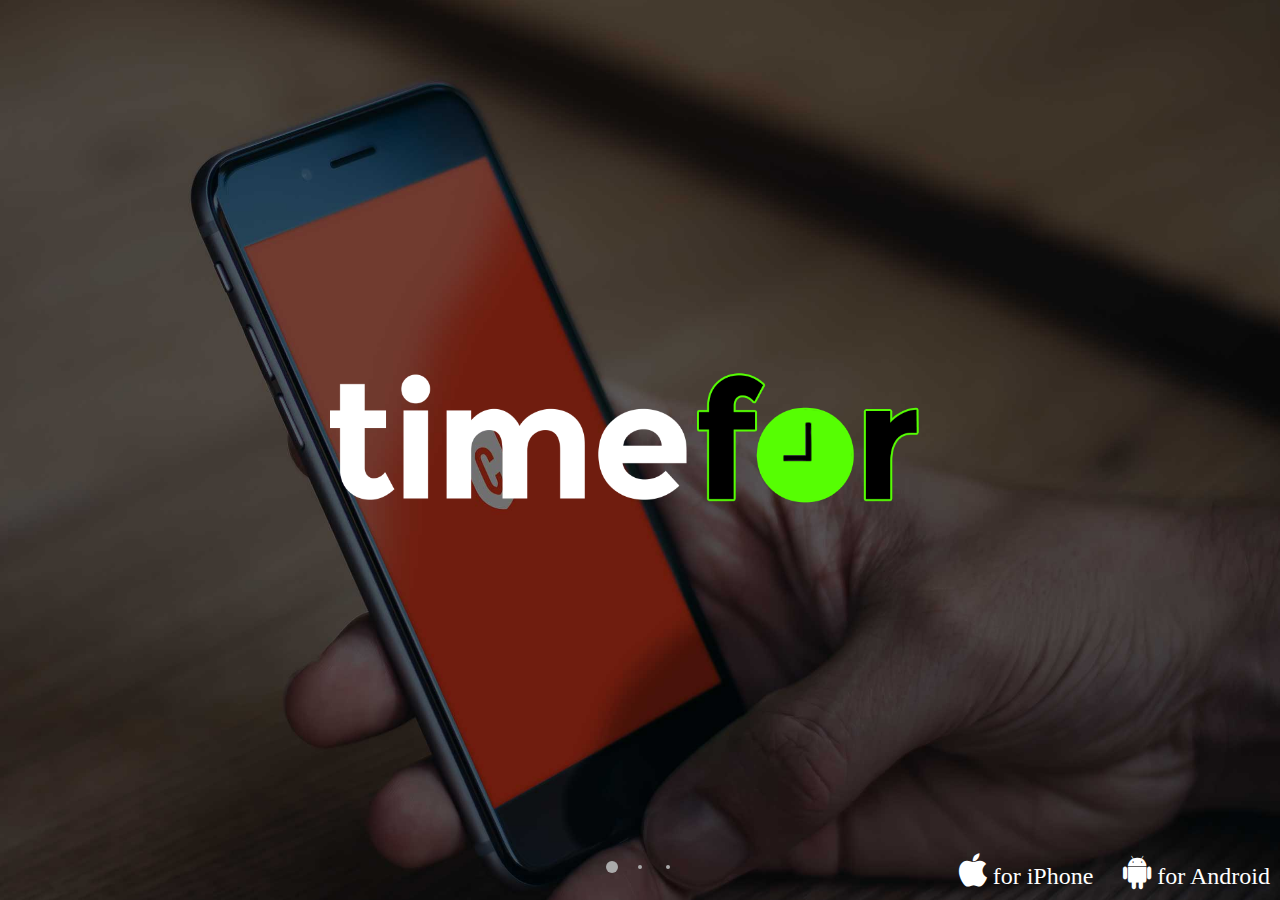
<file: index.html>
<!DOCTYPE html>
<html lang="en">
<head>
	<meta charset="UTF-8"/>
	<meta name="viewport" content="width=device-width, initial-scale=1">
	<title>TimeFor</title>
	<link rel="stylesheet" href="css/application.css" type="text/css">
	<!-- fullpage plugin -->
	<link rel="stylesheet" href="css/jquery.fullPage.css" type="text/css">
	<!-- font awesome -->
	<link rel="stylesheet" href="https://maxcdn.bootstrapcdn.com/font-awesome/4.4.0/css/font-awesome.min.css">
	<!-- google fonts -->
	<link href='http://fonts.googleapis.com/css?family=Montserrat:400,700' rel='stylesheet' type='text/css'>
	<!-- sidr fonts -->
	<link rel="stylesheet" href="css/jquery.sidr.dark.css" type="text/css">

</head>
<body>


	<div id="fullpage">
	    <div class="section">

	    	<!-- begin home page-->
	    	<div class="slide home"> 
	    		<!-- cover for background image -->
				<!-- <div class="home-cover"></div> -->
				<!-- cover for background image -->

				<div class="content">
					<img class="index-logo" src="images/timefor-logo.png" alt="TimeFor Logo">
				</div>


				<div class="compatability">
					<div>
						<span class="compatability-icon"><i class="fa fa-apple"></i></span> for iPhone &nbsp; &nbsp; <span class="compatability-icon"><i class="fa fa-android"></i></span> for Android
					</div>
				</div>
	    	</div>
	    	<!-- end home page-->



			<!-- instructor client page -->
		    <div class="slide instructor-client-page">
				<!-- animated slider -->
			    <div class="animated-slider">
			    	<!-- instructor background page -->
					<div class="instructor-page">

						<div class="centered-horizontal-caption">

			    		</div>
						<!-- begin table -->
						<div class="tabletest-instructor">
							<table style = "width:100%" bottom = "0px">
								<tr>
									<th colspan="4">TimeFor eliminates ‘busy work’ saving you time &amp; money</th>
								</tr>
								<tr>
									<td> <i class="fa fa-street-view fa-2x"></i></td>
									<td> <i class="fa fa-check-circle-o fa-2x"></i> </td>
									<td>  <i class="fa fa-list-ol fa-2x"></i> </td>
									<td> <i class="fa fa-credit-card fa-2x"></i> </td>
								</tr>
								<tr>
									<td> Instant Client Scheduling </td>
									<td> Immediate Payments </td>
									<td> Client Management </td>
									<td> Share Media with Clients </td>
								</tr>
								<tr>
									<td> <i class="fa fa-calendar-check-o fa-2x"></i> </td>
									<td> <i class="fa fa-newspaper-o fa-2x"></i></td>
									<td> <i class="fa fa-star fa-2x"></i> </td>
									<td> <i class="fa fa-heart fa-2x"></i> </td>
								</tr>
								<tr>
									<td> Generate New Business </td>
									<td> Record Keeping / Client Invoices </td>
									<td> Custom Policy Implementation </td>
									<td> Wait Listing </td>
								</tr>
							</table>
						</div>
						<!-- end table -->
						<!-- begin bullet points -->
						<!--
						<div class="bullet-points-container">
			    			<div class="bullet-points-left">
			    				<ul>
			    					<li>Instant Client Scheduling</li>
			    					<li>Immediate Payments</li>
			    					<li>Client Management</li>
			    					<li>Share Media with Clients</li>
			    				</ul>
			    			</div>
			    			
			    			<div class="bullet-points-right">
			    				<ul>
			    					<li>Generate New Business</li>
			    					<li>Record Keeping / Client Invoices</li>
			    					<li>Custom Policy Implementation</li>
			    					<li>Wait Listing</li>
			    				</ul>
			    			</div>
			    			
			    		</div>
			    		-->
			    		<!-- end bullet points section -->

			    		<!-- begin compatability -->
			    		<div class="compatability sm-hide">
							<div>
								<span class="compatability-icon"><i class="fa fa-apple"></i></span> for iPhone &nbsp; &nbsp; <span class="compatability-icon"><i class="fa fa-android"></i></span> for Android
							</div>
						</div>
						<!-- End compatability -->
						
						<!-- logo small -->
						<div class="logo-small sm-hide">
				    		<a href = "index.html"> <img src="images/timefor-logo-small.png" alt="TimeFor Logo"> </a>
				    	</div>
				    	<!-- logo small -->



					</div>
					<!-- instructor background page -->


			    	<!-- client background page -->
			    	<div class="client-page">
			    		
			    		<div class="centered-horizontal-caption">
			    			
			    		</div>

						<!-- begin table -->
							<table class ="tabletest" style = "width:100%" bottom = "0px">
								<tr>
									<th colspan="4"> The most enjoyable lesson experience you'll ever have </th>
								</tr>
								<tr>
									<td> <i class="fa fa-street-view fa-2x"></i></td>
									<td> <i class="fa fa-check-circle-o fa-2x"></i> </td>
									<td>  <i class="fa fa-list-ol fa-2x"></i> </td>
									<td> <i class="fa fa-credit-card fa-2x"></i> </td>
								</tr>
								<tr>
									<td> Discover Local Instructors </td>
									<td> Book Lessons Instantly </td>
									<td> Easily Manage your Daily Schedule </td>
									<td> Convenient Payment </td>
								</tr>
								<tr>
									<td> <i class="fa fa-calendar-check-o fa-2x"></i> </td>
									<td> <i class="fa fa-newspaper-o fa-2x"></i></td>
									<td> <i class="fa fa-star fa-2x"></i> </td>
									<td> <i class="fa fa-heart fa-2x"></i> </td>
								</tr>
								<tr>
									<td> View Instructor's Availability </td>
									<td> Receive Media from Instructors </td>
									<td> Rewards &amp; Lesson Discounts </td>
									<td> Share Media with Friends </td>
								</tr>
							</table>

						<!-- end table -->
			    		<!--
			    		<div class="bullet-points-container">
			    			<div class="bullet-points-left">
			    				<ul>
			    					<li>Discover Local Instructors</li>
			    					<li>Book Lessons Instantly</li>
			    					<li>Easily Manage your Daily Schedule</li>
			    					<li>Convenient Payment</li>
			    				</ul>
			    			</div>
			    			
			    			<div class="bullet-points-right">
			    				<ul>
			    					<li>View Instructor's Availability</li>
			    					<li>Receive Media from Instructors</li>
			    					<li>Rewards &amp; Lesson Discounts</li>
			    					<li>Share Media with Friends</li>
			    				</ul>
			    			</div>
			    			
			    		</div>
			    		-->
			    		<!-- end bullet points -->

			    		<!-- begin compatability -->
			    		<div class="compatability sm-hide">
							<div>
								<span class="compatability-icon"><i class="fa fa-apple"></i></span> for iPhone &nbsp; &nbsp; <span class="compatability-icon"><i class="fa fa-android"></i></span> for Android
							</div>
						</div>
						<!-- End compatability -->	

						<!-- logo small -->
						<div class="logo-small sm-hide">
				    		<a href = "index.html"> <img src="images/timefor-logo-small.png" alt="TimeFor Logo"> </a>
				    	</div>
				    	<!-- logo small -->		

			    	</div>
			    	<!-- client background page -->

			    	<!-- white background for opacity hover -->
		    		<div class="opacity-background"></div>


			    	<!-- main page -->
			    	<div class="instructor">
			    		<div class="instructor-wrap"></div>
			    		<div id="timefor-instructors" class="text centered">
			    			TimeFor Instructors
			    		</div>
			    	</div>
			    	<div class="client" id="timefor-clients">
			    		<div class="client-wrap"></div>
			    		<div class="text centered">
			    			TimeFor Clients
			    		</div>
			    	</div>
			    	<div id="animate-text" class="centered-caption">
			    		Everything you've ever needed
			    		<br>
			    		So you can focus on your lessons
			    	</div>
			    	<div id="logo-animate-hide" class="logo-small">
			    		<a href = "index.html"> <img src="images/timefor-logo-small.png" alt="TimeFor Logo"> </a>
			    	</div>
			    	<!-- main page -->
			    </div>
			    <!-- end animated slider -->
		    </div>
		    <!-- instructor client page -->


			<!-- begin slide signup -->
		    <div class="slide signup">

		    	<!-- responsive menu button -->
		    	<a id="responsive-menu" href="#sidr"> <span class="menu-icon"><i class="fa fa-bars"></i></span></a>

		    	
				
				<div class="navigation-menu">
					<ul>
						<li><a href="details/blog.html">Blog</a></li>
						<li><a href="#">Support</a></li>
						<li><a href="details/careers.html">Jobs</a></li>
						<li><a href="#">Terms of Service</a></li>
						<li><a href="#">Privacy Policy</a></li>
						<li><a href="details/contact.html">Contact Us</a></li>
						<li><a href="#"><i class="fa fa-facebook"></i></a></li>
						<li><a href="http://twitter.com/@timeforapp"><i class="fa fa-twitter"></i></a></li>
					</ul>
				</div>

				<!-- responsive menu -->
				<div id="sidr">
					<ul>
						<li><a href="#">Blog</a></li>
						<li><a href="#">Support</a></li>
						<li><a href="#">Jobs</a></li>
						<li><a href="#">Terms of Service</a></li>
						<li><a href="#">Privacy Policy</a></li>
						<li><a href="#">Contact Us</a></li>
						<li><a href="#"><i class="fa fa-facebook"></i></a></li>
						<li><a href="#"><i class="fa fa-twitter"></i></a></li>
					</ul>
				</div>
				<!-- end responsive menu -->



				<div class="signup-widget">
					<!-- container1 for normal view -->
					<div class="container1">
						Get Your <br>
			    		TimeFor <br>
			    		Free
					</div>
					<!-- container1 for normal view -->



					<!-- container2 for hover effect -->
					<div class="container2">
						<div class="centered">Enter Email</div>
						
						<div class="centered">
							<input type="text">
						</div>
						

						<div class="sign-me-up centered">
							Sign Me <br>
							Up!
						</div>

					</div>
		    		<!-- container2 for hover effect -->



		    		<div class="clock-icon">
		    			<img src="images/timefor-clock.png" alt="TimeFor Clock">
		    		</div>
		    	</div> 
		    </div>
		    <!-- end slide signup -->




			
	    </div>
	    <!-- end section -->


	    <!-- <div class="section yellow"><h1>Hello Boy</h1><img src="images/dog2.jpg" alt=""></div>
	    <div class="section green">Some section</div>
	    <div class="section blue">Some section</div> -->
	</div>
	<!-- end fullpage -->





<!-- jquery -->
<script src="http://ajax.googleapis.com/ajax/libs/jquery/1.11.1/jquery.min.js"></script>
<!-- custom application javascript -->
<script src = "js/app.js"></script>	
<script src = "js/jquery.slimscroll.min.js"></script>	
<script src = "js/jquery.fullPage.js"></script>	
<script src = "js/jquery.sidr.min.js"></script>	
</body>
</html>
</file>
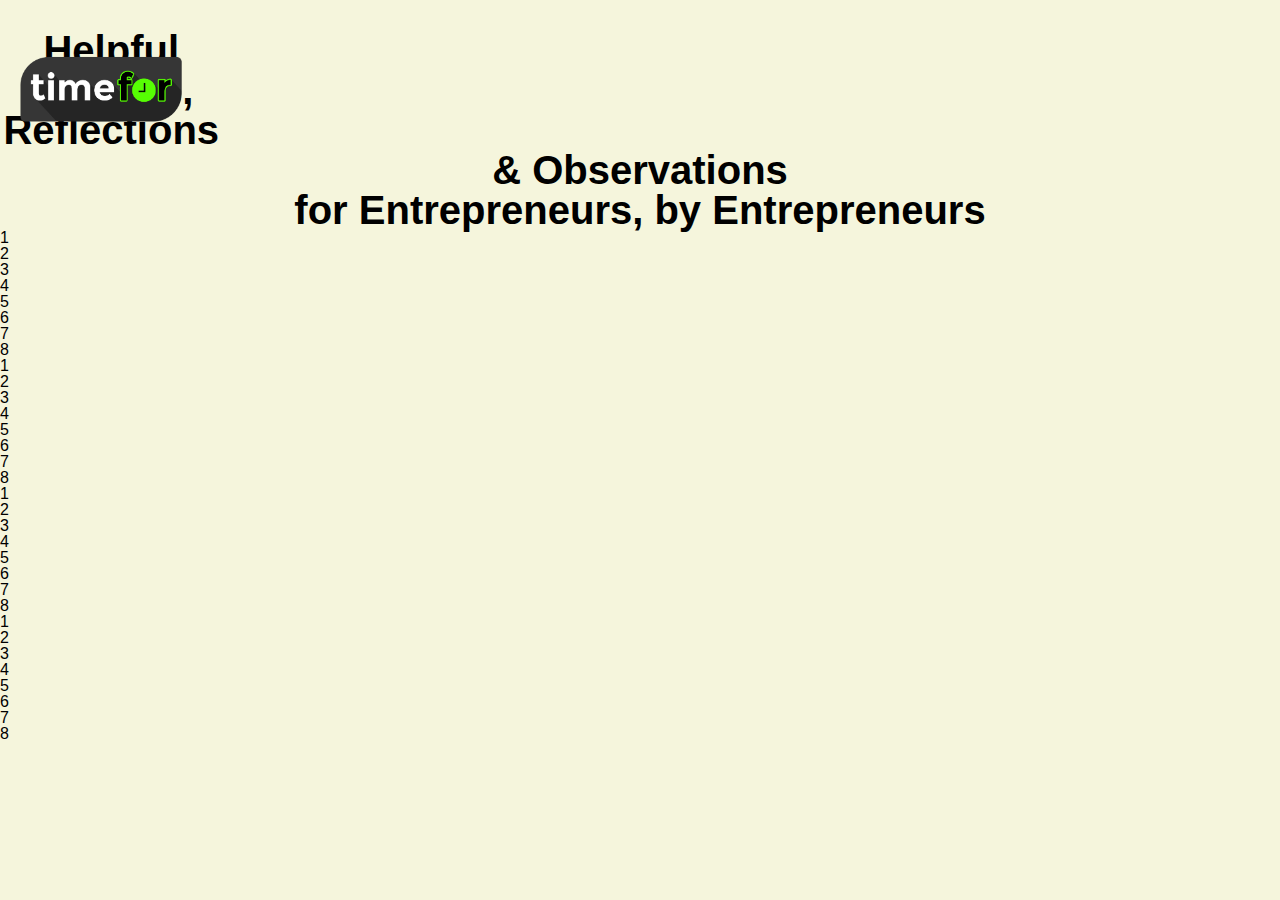
<file: details/index.html>
<!DOCTYPE html>
<html lang="en">
<head>
	<meta charset="UTF-8"/>
	<meta name="viewport" content="width=device-width, initial-scale=1">
	<title>TimeFor</title>
	<link rel="stylesheet" href="css/application.css" type="text/css">
	<!-- font awesome -->
	<link rel="stylesheet" href="https://maxcdn.bootstrapcdn.com/font-awesome/4.4.0/css/font-awesome.min.css">
	<!-- google fonts -->
	<link href='http://fonts.googleapis.com/css?family=Montserrat:400,700' rel='stylesheet' type='text/css'>

</head>
<body>

	<!-- begin fullpage container -->
	<div class="fullpage-container">


		<!-- begin nav-container -->
		<div class="nav-container">
			<!-- begin navigation -->
			<div class="navigation">
				<ul>
					<li><a href="#">Home</a></li>
					<li><a href="#">Blog</a></li>
					<li><a href="#">Career</a></li>
					<li><a href="#">Terms of Service</a></li>
					<li><a href="#">Privacy Policy</a></li>
					<li><a href="#">Contact Us</a></li>
					<li><a href="#"><i class="fa fa-facebook"></i></a></li>
					<li><a href="#"><i class="fa fa-twitter"></i></a></li>
				</ul>
			</div>
			<!-- end navigation -->
		</div>
		<!-- end nav-container -->


		
		<!-- begin content-container -->
		<div class="content-container">

			<!-- begin blog -->
			<div class="blog">
				<h2>Helpful Insights, Reflections &amp; Observations<br>for Entrepreneurs, by Entrepreneurs</h2>
				<ul>
					<li>1</li>
					<li>2</li>
					<li>3</li>
					<li>4</li>
					<li>5</li>
					<li>6</li>
					<li>7</li>
					<li>8</li>
					<li>1</li>
					<li>2</li>
					<li>3</li>
					<li>4</li>
					<li>5</li>
					<li>6</li>
					<li>7</li>
					<li>8</li>
					<li>1</li>
					<li>2</li>
					<li>3</li>
					<li>4</li>
					<li>5</li>
					<li>6</li>
					<li>7</li>
					<li>8</li>
					<li>1</li>
					<li>2</li>
					<li>3</li>
					<li>4</li>
					<li>5</li>
					<li>6</li>
					<li>7</li>
					<li>8</li>
					
				</ul>
			</div>
			<!-- end blog -->
			
		</div>
		<!-- begin content-container -->

		<!-- logo small -->
		<div class="logo-small">
    		<img src="../images/timefor-logo-small.png" alt="TimeFor Logo">
    	</div>
    	<!-- logo small -->

	</div>
	<!-- end fullpage container -->




<!-- jquery -->
<script src="http://ajax.googleapis.com/ajax/libs/jquery/1.11.1/jquery.min.js"></script>
<!-- custom application javascript -->
<script src = "js/app.js"></script>	
</body>
</html>
</file>
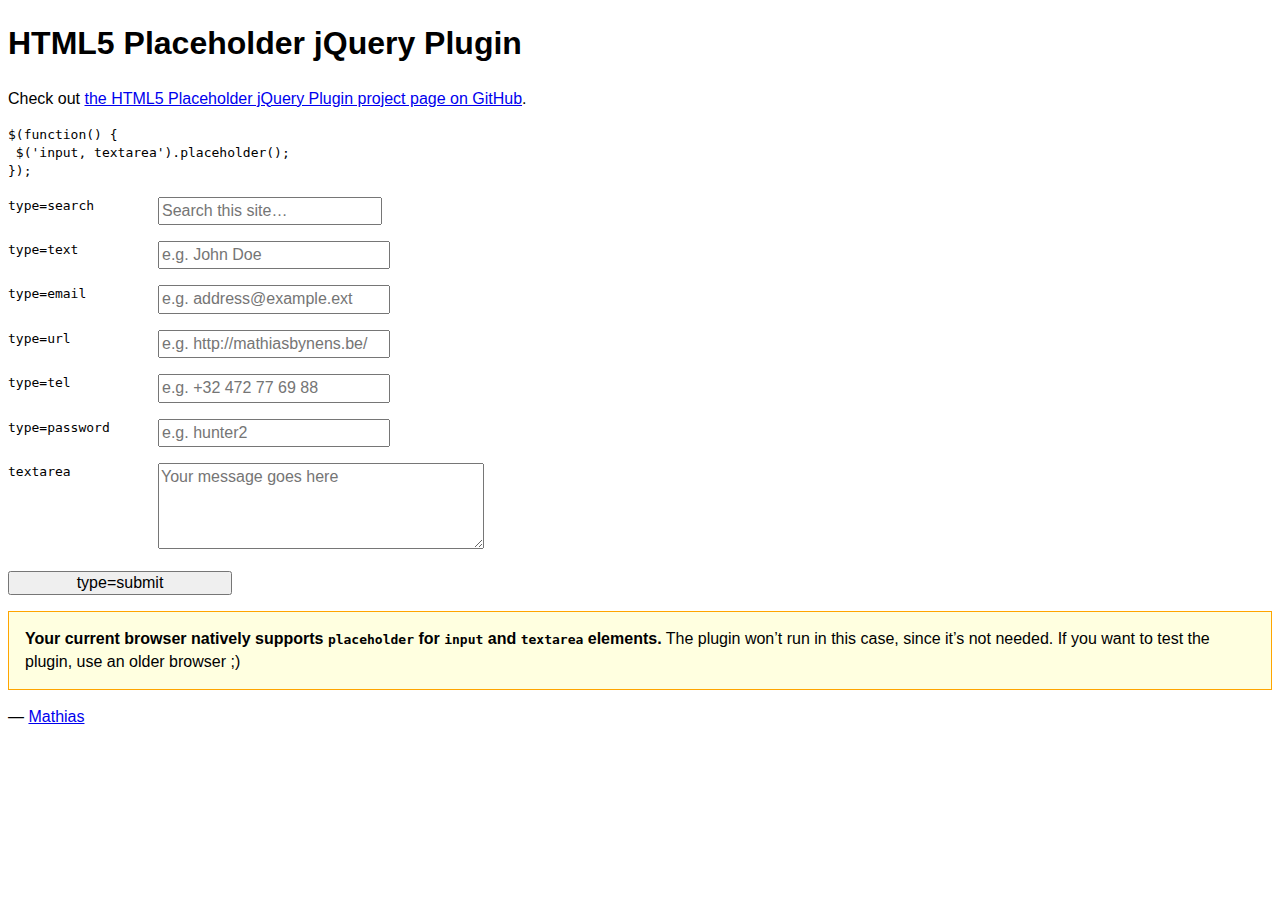
<file: plugins/jquery-placeholder-gh-pages/index.html>
<!DOCTYPE html>
<html lang="en">
	<head>
		<meta charset="utf-8">
		<title>HTML5 placeholder jQuery Plugin</title>
		<style>
			body, input, textarea { font: 1em/1.4 Helvetica, Arial; }
			label code { cursor: pointer; float: left; width: 150px; }
			input { width: 14em; }
			textarea { height: 5em; width: 20em; }
			.my-placeholder { color: #aaa; }
			.note { border: 1px solid orange; padding: 1em; background: #ffffe0; }
			/* #p { background: lime; } */
		</style>
	</head>
	<body>
		<h1>HTML5 Placeholder jQuery Plugin</h1>
		<p>Check out <a href="https://mths.be/placeholder">the HTML5 Placeholder jQuery Plugin project page on GitHub</a>.</p>
		<pre><code>$(function() {<br> $('input, textarea').placeholder();<br>});</code></pre>
		<form>
			<p><label><code>type=search</code> <input type="search" name="search" placeholder="Search this site…"></label></p>
			<p><label><code>type=text</code> <input type="text" name="name" placeholder="e.g. John Doe"></label></p>
			<p><label><code>type=email</code> <input type="email" name="email" placeholder="e.g. address@example.ext"></label></p>
			<p><label><code>type=url</code> <input type="url" name="url" placeholder="e.g. http://mathiasbynens.be/"></label></p>
			<p><label><code>type=tel</code> <input type="tel" name="tel" placeholder="e.g. +32 472 77 69 88"></label></p>
			<p><label for="p"><code>type=password</code> </label><input type="password" name="password" placeholder="e.g. hunter2" id="p"></p>
			<p><label><code>textarea</code> <textarea name="message" placeholder="Your message goes here"></textarea></label></p>
			<p><input type="submit" value="type=submit"></p>
		</form>
		<p>— <a href="https://mathiasbynens.be/">Mathias</a></p>
		<script src="https://ajax.googleapis.com/ajax/libs/jquery/1.10.2/jquery.min.js"></script>
		<script src="jquery.placeholder.js"></script>
		<script>
			// To test the @id toggling on password inputs in browsers that don’t support changing an input’s @type dynamically (e.g. Firefox 3.6 or IE), uncomment this:
			// $.fn.hide = function() { return this; }
			// Then uncomment the last rule in the <style> element (in the <head>).
			$(function() {
				// Invoke the plugin
				$('input, textarea').placeholder({customClass:'my-placeholder'});
				// That’s it, really.
				// Now display a message if the browser supports placeholder natively
				var html;
				if ($.fn.placeholder.input && $.fn.placeholder.textarea) {
					html = '<strong>Your current browser natively supports <code>placeholder</code> for <code>input</code> and <code>textarea</code> elements.</strong> The plugin won’t run in this case, since it’s not needed. If you want to test the plugin, use an older browser ;)';
				} else if ($.fn.placeholder.input) {
					html = '<strong>Your current browser natively supports <code>placeholder</code> for <code>input</code> elements, but not for <code>textarea</code> elements.</strong> The plugin will only do its thang on the <code>textarea</code>s.';
				}
				if (html) {
					$('<p class="note">' + html + '</p>').insertAfter('form');
				}
			});
		</script>
	</body>
</html>
</file>
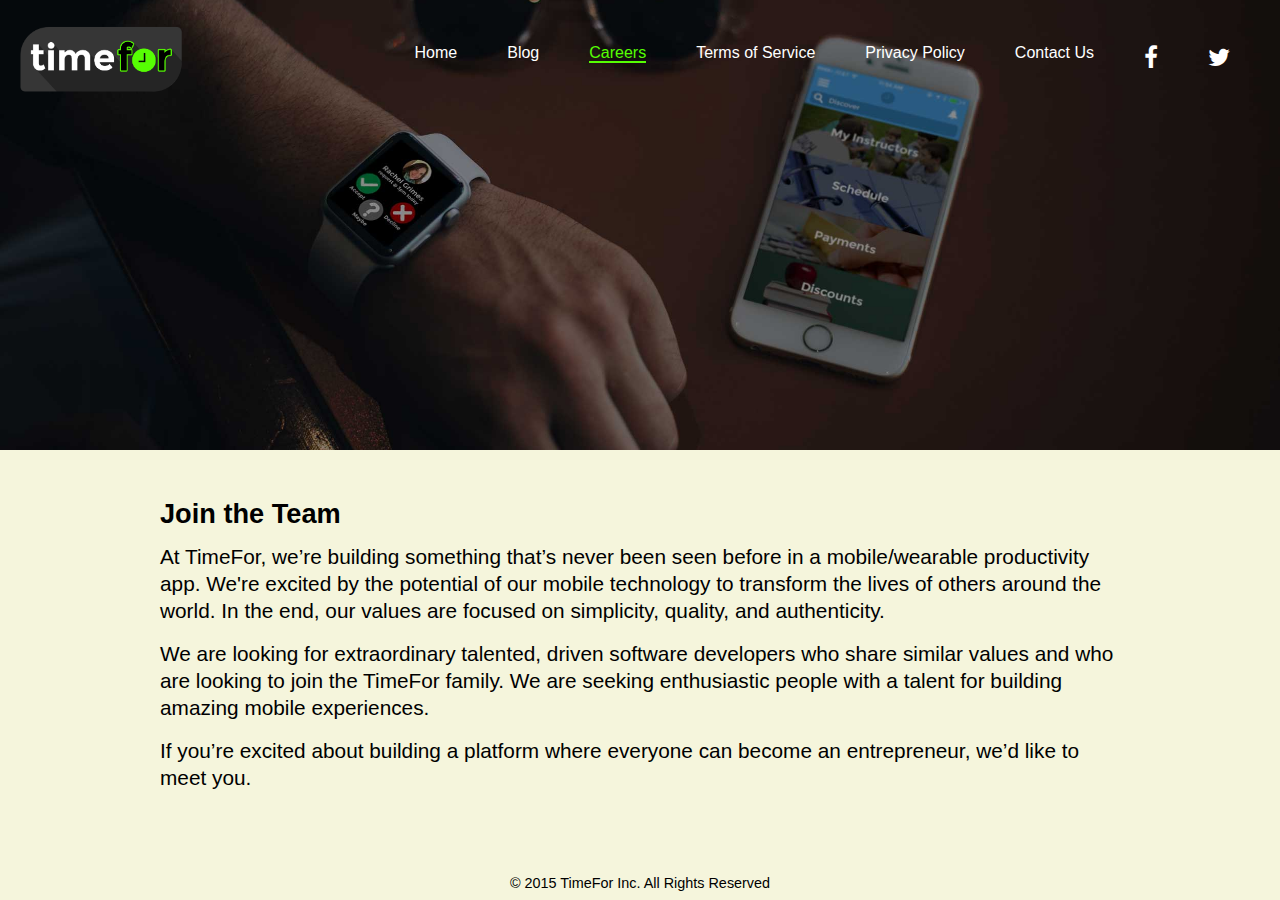
<file: details/careers.html>
<!DOCTYPE html>
<html lang="en">
<head>
	<meta charset="UTF-8"/>
	<meta name="viewport" content="width=device-width, initial-scale=1">
	<title>TimeFor</title>
	<link rel="stylesheet" href="css/application.css" type="text/css">
	<!-- font awesome -->
	<link rel="stylesheet" href="https://maxcdn.bootstrapcdn.com/font-awesome/4.4.0/css/font-awesome.min.css">
	<!-- google fonts -->
	<link href='http://fonts.googleapis.com/css?family=Montserrat:400,700' rel='stylesheet' type='text/css'>
	<!-- sidr fonts -->
	<link rel="stylesheet" href="css/jquery.sidr.dark.css" type="text/css">

</head>
<body>

	<!-- begin fullpage container -->
	<div class="fullpage-container">


		<!-- begin nav-container -->
		<div class="nav-container">
			<!-- begin navigation -->
			<div class="navigation">
				<ul>
					<li><a id="home" href="../index.html">Home</a></li>
					<li><a id="blog" href="blog.html">Blog</a></li>
					<li><a id="career" href="careers.html" class="active">Careers</a></li>
					<li><a href="#">Terms of Service</a></li>
					<li><a href="#">Privacy Policy</a></li>
					<li><a id="contact" href="contact.html">Contact Us</a></li>
					<li><a href="#"><i class="fa fa-facebook"></i></a></li>
					<li><a href="http://twitter.com/@timeforapp"><i class="fa fa-twitter"></i></a></li>
				</ul>
			</div>
			<!-- end navigation -->
		</div>
		<!-- end nav-container -->

		<!-- responsive navigation menu -->
		<div id="sidr">
			<ul>
				<li><a href="#">Home</a></li>
				<li><a href="blog.html">Blog</a></li>
				<li><a href="careers.html" class="active">Careers</a></li>
				<li><a href="#">Terms of Service</a></li>
				<li><a href="#">Privacy Policy</a></li>
				<li><a href="contact.html">Contact Us</a></li>
				<li><a href="#"><i class="fa fa-facebook"></i></a></li>
				<li><a href="#"><i class="fa fa-twitter"></i></a></li>
			</ul>
		</div>
		<!-- end responsive navigation menu -->

		<!-- responsive menu button -->
    	<a id="responsive-menu" href="#sidr"> <span class="menu-icon"><i class="fa fa-bars"></i></span></a>


		
		<!-- begin content-container -->
		<div class="content-container">

			<!-- begin careers -->
			<div class="careers view">
				<div class="row">	
					<h3>Join the Team</h3>
					<p>
						At TimeFor, we’re building something that’s never been seen before in a mobile/wearable productivity app. We're excited by the potential of our mobile technology to transform the lives of others around the world. In the end, our values are focused on simplicity, quality, and authenticity.
					</p>
					<p>
						We are looking for extraordinary talented, driven software developers who share similar values and who are looking to join the TimeFor family. We are seeking enthusiastic people with a talent for building amazing mobile experiences.
					</p>
					<p>
						If you’re excited about building a platform where everyone can become an entrepreneur, we’d like to meet you.
					</p>

					<script data-startup="timefor" src="https://angel.co/javascripts/embed_jobs.js" id="angellist_embed" async></script>

				</div>
			</div>
			<!-- end careers -->
			
		</div>
		<!-- end content-container -->

		<!-- logo small -->
		<div class="logo-small">
    		<a href="../index.html"> <img src="../images/timefor-logo-small.png" alt="TimeFor Logo"> </a>
    	</div>
    	<!-- end logo small -->

	</div>
	<!-- end fullpage container -->

	<!-- begin footer -->
	<div class="footer">
		&copy; 2015 TimeFor Inc.  All Rights Reserved
	</div>
	<!-- end footer -->





<!-- jquery -->
<script src="http://ajax.googleapis.com/ajax/libs/jquery/1.11.1/jquery.min.js"></script>
<!-- custom application javascript -->
<script src = "js/app.js"></script>	
<!-- jquery placeholder -->
<script src = "js/jquery.placeholder.js"></script>
<!-- jquery sidr menu plugin -->
<script src = "js/jquery.sidr.min.js"></script>		

</body>
</html>
</file>
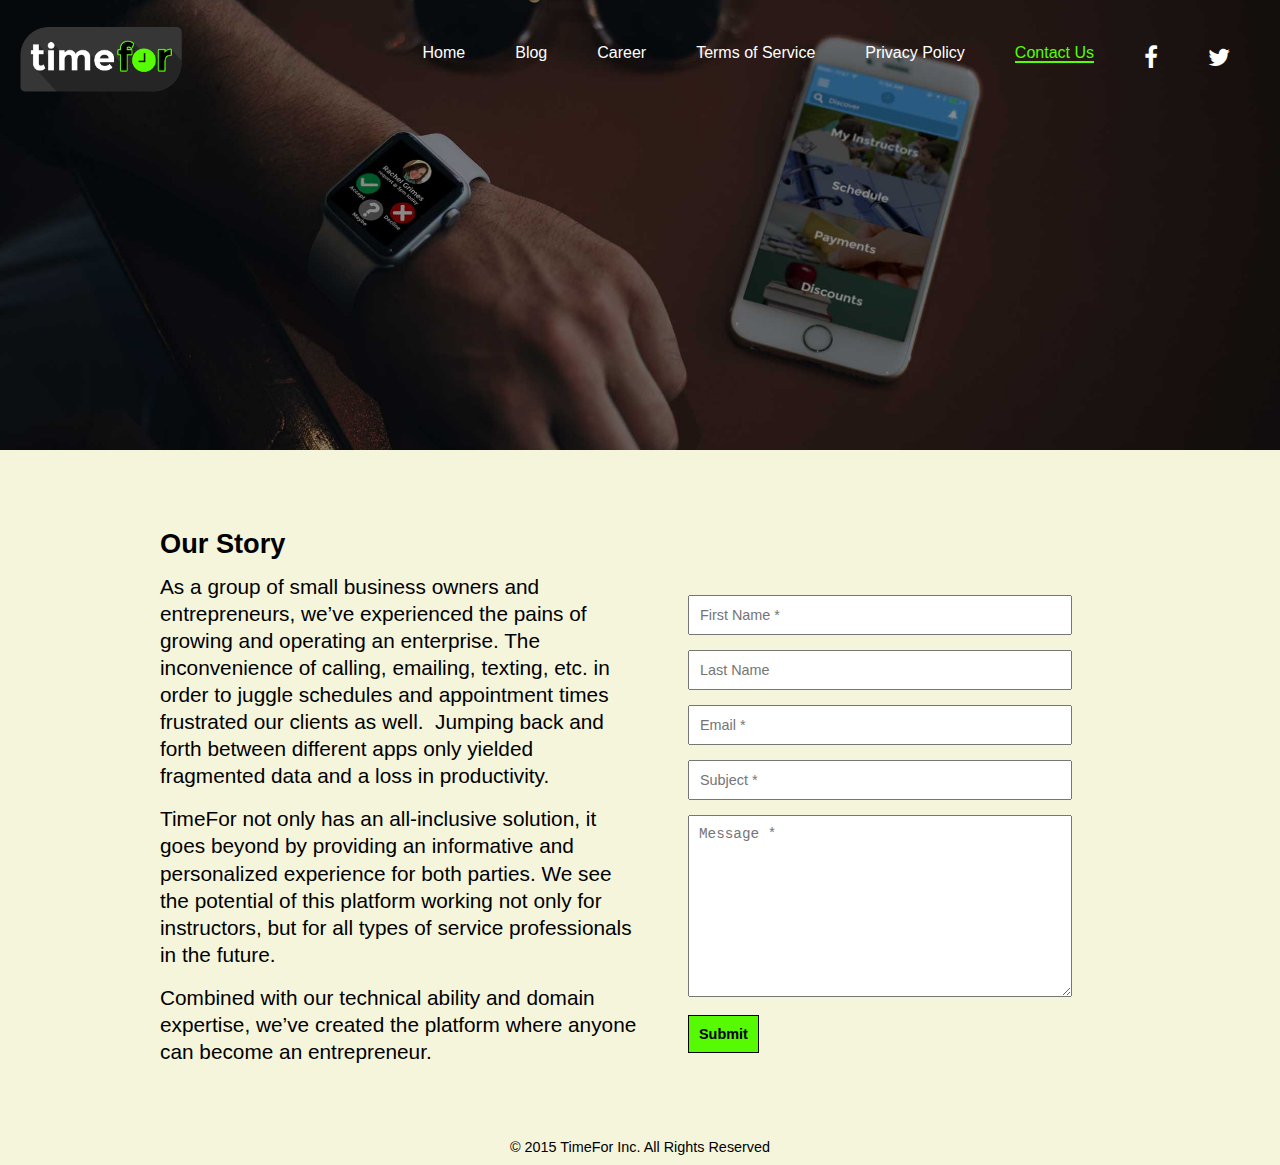
<file: details/contact.html>
<!DOCTYPE html>
<html lang="en">
<head>
	<meta charset="UTF-8"/>
	<meta name="viewport" content="width=device-width, initial-scale=1">
	<title>TimeFor</title>
	<link rel="stylesheet" href="css/application.css" type="text/css">
	<!-- font awesome -->
	<link rel="stylesheet" href="https://maxcdn.bootstrapcdn.com/font-awesome/4.4.0/css/font-awesome.min.css">
	<!-- google fonts -->
	<link href='http://fonts.googleapis.com/css?family=Montserrat:400,700' rel='stylesheet' type='text/css'>
	<!-- sidr menu plugin -->
	<link rel="stylesheet" href="css/jquery.sidr.dark.css" type="text/css">
	

</head>
<body>

	<!-- begin fullpage container -->
	<div class="fullpage-container">


		<!-- begin nav-container -->
		<div class="nav-container">
			<!-- begin navigation -->
			<div class="navigation">
				<ul>
					<li><a id="home" href="../index.html">Home</a></li>
					<li><a id="blog" href="blog.html">Blog</a></li>
					<li><a id="career" href="careers.html">Career</a></li>
					<li><a href="#">Terms of Service</a></li>
					<li><a href="#">Privacy Policy</a></li>
					<li><a id="contact" href="contact.html" class="active">Contact Us</a></li>
					<li><a href="#"><i class="fa fa-facebook"></i></a></li>
					<li><a href="http://twitter.com/@timeforapp"><i class="fa fa-twitter"></i></a></li>
				</ul>
			</div>
			<!-- end navigation -->
		</div>
		<!-- end nav-container -->

		<!-- responsive navigation menu -->
		<div id="sidr">
			<ul>
				<li><a href="#">Home</a></li>
				<li><a href="blog.html">Blog</a></li>
				<li><a href="careers.html" >Careers</a></li>
				<li><a href="#">Terms of Service</a></li>
				<li><a href="#">Privacy Policy</a></li>
				<li><a href="contact.html" class="active">Contact Us</a></li>
				<li><a href="#"><i class="fa fa-facebook"></i></a></li>
				<li><a href="#"><i class="fa fa-twitter"></i></a></li>
			</ul>
		</div>
		<!-- end responsive navigation menu -->

		<!-- responsive menu button -->
    	<a id="responsive-menu" href="#sidr"> <span class="menu-icon"><i class="fa fa-bars"></i></span></a>


		
		<!-- begin content-container -->
		<div class="content-container">

			<!-- begin contact-us -->
			<div class="contact-us view">
				<!-- begin row -->
				<div class="row clear">
					<!-- begin our story -->
					<div class="our-story half-column">
						<h3>Our Story</h3>
						<p>
							As a group of small business owners and entrepreneurs, we’ve experienced the pains of growing and operating an enterprise. The inconvenience of calling, emailing, texting, etc. in order to juggle schedules and appointment times frustrated our clients as well.  Jumping back and forth between different apps only yielded fragmented data and a loss in productivity.
						</p>
						<p>
							TimeFor not only has an all-inclusive solution, it goes beyond by providing an informative and personalized experience for both parties. We see the potential of this platform working not only for instructors, but for all types of service professionals in the future.
						</p>
						<p>
							Combined with our technical ability and domain expertise, we’ve created the platform where anyone can become an entrepreneur.
						</p>
					</div>
					<!-- end our story -->

					<!-- begin contact-form -->
					<div class="contact-form half-column">
						<!-- begin form container -->
						<div class="form-container">
							<form action="#">
								<input class="full" type="text" placeholder="First Name &#42;" required>
								<input class="full" type="text" placeholder="Last Name">
								<input class="full" type="text" placeholder="Email &#42;" required>
								<input class="full" type="text" placeholder="Subject &#42;">
								<textarea class="full" cols="30" rows="10" placeholder="Message *" required></textarea>
								<input class="submit-btn" type="submit">
							</form>
						</div>
						<!-- end .form-container -->
					</div>
					<!-- end contact-form -->
				</div>
				<!-- end row -->
			</div>
			<!-- end contact-us -->
			
		</div>
		<!-- end content-container -->

		<!-- logo small -->
		<div class="logo-small">
    		<a href="../index.html"> <img src="../images/timefor-logo-small.png" alt="TimeFor Logo"> </a>
    	</div>
    	<!-- end logo small -->

	</div>
	<!-- end fullpage container -->

	<!-- begin footer -->
	<div class="footer">
		&copy; 2015 TimeFor Inc.  All Rights Reserved
	</div>
	<!-- end footer -->





<!-- jquery -->
<script src="http://ajax.googleapis.com/ajax/libs/jquery/1.11.1/jquery.min.js"></script>
<!-- custom application javascript -->
<script src = "js/app.js"></script>	
<!-- jquery placeholder -->
<script src = "js/jquery.placeholder.js"></script>
<!-- jquery sidr menu plugin -->
<script src = "js/jquery.sidr.min.js"></script>		

</body>
</html>
</file>
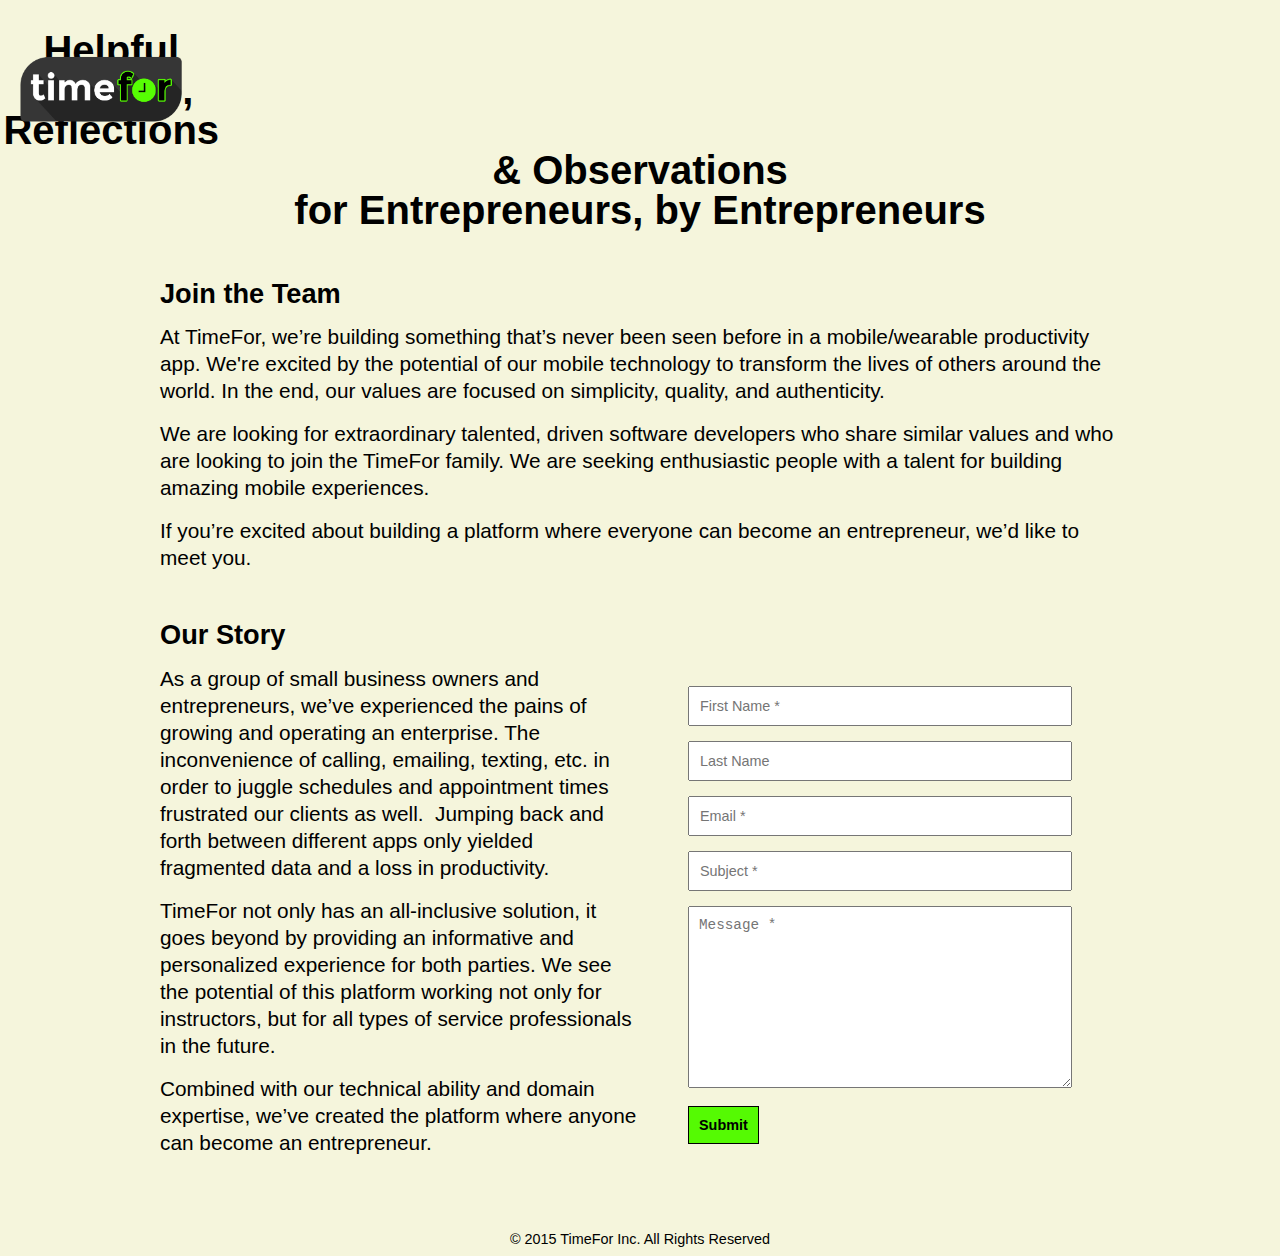
<file: details/index2.html>
<!DOCTYPE html>
<html lang="en">
<head>
	<meta charset="UTF-8"/>
	<meta name="viewport" content="width=device-width, initial-scale=1">
	<title>TimeFor</title>
	<link rel="stylesheet" href="css/application.css" type="text/css">
	<!-- font awesome -->
	<link rel="stylesheet" href="https://maxcdn.bootstrapcdn.com/font-awesome/4.4.0/css/font-awesome.min.css">
	<!-- google fonts -->
	<link href='http://fonts.googleapis.com/css?family=Montserrat:400,700' rel='stylesheet' type='text/css'>

</head>
<body>

	<!-- begin fullpage container -->
	<div class="fullpage-container">


		<!-- begin nav-container -->
		<div class="nav-container">
			<!-- begin navigation -->
			<div class="navigation">
				<ul>
					<li><a id="home" href="#">Home</a></li>
					<li><a id="blog" href="blog.html">Blog</a></li>
					<li><a id="career" href="careers.html">Career</a></li>
					<li><a href="#">Terms of Service</a></li>
					<li><a href="#">Privacy Policy</a></li>
					<li><a id="contact" href="contact.html">Contact Us</a></li>
					<li><a href="#"><i class="fa fa-facebook"></i></a></li>
					<li><a href="#"><i class="fa fa-twitter"></i></a></li>
				</ul>
			</div>
			<!-- end navigation -->
		</div>
		<!-- end nav-container -->


		
		<!-- begin content-container -->
		<div class="content-container">

			<!-- begin blog -->
			<div class="blog view">
				<h2>Helpful Insights, Reflections &amp; Observations<br>for Entrepreneurs, by Entrepreneurs</h2>
			</div>
			<!-- end blog -->

			<!-- begin careers -->
			<div class="careers view">
				<div class="row">	
					<h3>Join the Team</h3>
					<p>
						At TimeFor, we’re building something that’s never been seen before in a mobile/wearable productivity app. We're excited by the potential of our mobile technology to transform the lives of others around the world. In the end, our values are focused on simplicity, quality, and authenticity.
					</p>
					<p>
						We are looking for extraordinary talented, driven software developers who share similar values and who are looking to join the TimeFor family. We are seeking enthusiastic people with a talent for building amazing mobile experiences.
					</p>
					<p>
						If you’re excited about building a platform where everyone can become an entrepreneur, we’d like to meet you.
					</p>

					<script data-startup="timefor" src="https://angel.co/javascripts/embed_jobs.js" id="angellist_embed" async></script>

				</div>
			</div>
			<!-- end careers -->
			
			<!-- begin contact-us -->
			<div class="contact-us view">
				<div class="row clear">
					<!-- begin our story -->
					<div class="our-story half-column">
						<h3>Our Story</h3>
						<p>
							As a group of small business owners and entrepreneurs, we’ve experienced the pains of growing and operating an enterprise. The inconvenience of calling, emailing, texting, etc. in order to juggle schedules and appointment times frustrated our clients as well.  Jumping back and forth between different apps only yielded fragmented data and a loss in productivity.
						</p>
						<p>
							TimeFor not only has an all-inclusive solution, it goes beyond by providing an informative and personalized experience for both parties. We see the potential of this platform working not only for instructors, but for all types of service professionals in the future.
						</p>
						<p>
							Combined with our technical ability and domain expertise, we’ve created the platform where anyone can become an entrepreneur.
						</p>
					</div>
					<!-- end our story -->

					<!-- begin contact-form -->
					<div class="contact-form half-column">
						<!-- begin form container -->
						<div class="form-container">
							<form action="#">
								<input class="full" type="text" placeholder="First Name &#42;" required>
								<input class="full" type="text" placeholder="Last Name">
								<input class="full" type="text" placeholder="Email &#42;" required>
								<input class="full" type="text" placeholder="Subject &#42;">
								<textarea class="full" cols="30" rows="10" placeholder="Message *" required></textarea>
								<input class="submit-btn" type="submit">
							</form>
						</div>
						<!-- end .form-container -->
					</div>
					<!-- end contact-form -->
				</div>
				<!-- end row -->
			</div>
			<!-- end contact-us -->
			
		</div>
		<!-- end content-container -->

		<!-- logo small -->
		<div class="logo-small">
    		<img src="../images/timefor-logo-small.png" alt="TimeFor Logo">
    	</div>
    	<!-- end logo small -->

	</div>
	<!-- end fullpage container -->

	<!-- begin footer -->
	<div class="footer">
		&copy; 2015 TimeFor Inc.  All Rights Reserved
	</div>
	<!-- end footer -->





<!-- jquery -->
<script src="http://ajax.googleapis.com/ajax/libs/jquery/1.11.1/jquery.min.js"></script>
<!-- custom application javascript -->
<script src = "js/app.js"></script>	
<!-- jquery placeholder -->
<script src = "js/jquery.placeholder.js"></script>	

</body>
</html>
</file>
<file: css/application.css>
/**
 * Eric Meyer's Reset CSS v2.0 (http://meyerweb.com/eric/tools/css/reset/)
 * http://cssreset.com
 */
html, body, div, span, applet, object, iframe,
h1, h2, h3, h4, h5, h6, p, blockquote, pre,
a, abbr, acronym, address, big, cite, code,
del, dfn, em, img, ins, kbd, q, s, samp,
small, strike, strong, sub, sup, tt, var,
b, u, i, center,
dl, dt, dd, ol, ul, li,
fieldset, form, label, legend,
table, caption, tbody, tfoot, thead, tr, th, td,
article, aside, canvas, details, embed,
figure, figcaption, footer, header, hgroup,
menu, nav, output, ruby, section, summary,
time, mark, audio, video {
  margin: 0;
  padding: 0;
  border: 0;
  font-size: 100%;
  font: inherit;
  vertical-align: baseline; }

/* HTML5 display-role reset for older browsers */
article, aside, details, figcaption, figure,
footer, header, hgroup, menu, nav, section {
  display: block; }

body {
  line-height: 1; }

ol, ul {
  list-style: none;
  display:table; margin:0 auto; }

blockquote, q {
  quotes: none; }

blockquote:before, blockquote:after,
q:before, q:after {
  content: '';
  content: none; }

table {
  border-collapse: collapse;
  border-spacing: 0; }

/* heights
=====================================*/
/* Fonts
=====================================*/
/* Backgrounds
=====================================*/
/* border-colors:
=====================================*/
/* pseudo class colors:
=====================================*/
* {
  -webkit-box-sizing: border-box;
  /* Safari 3.0 - 5.0, Chrome 1 - 9, Android 2.1 - 3.x */
  -moz-box-sizing: border-box;
  /* Firefox 1 - 28 */
  box-sizing: border-box;
  /* Safari 5.1+, Chrome 10+, Firefox 29+, Opera 7+, IE 8+, Android 4.0+, iOS any */ }

body {
  color: white; }

/* Classes
=====================================*/
.client-wrap {
  position: absolute;
  left: 0;
  right: 0;
  top: 0;
  bottom: 0;
  background-image: url("../images/client-wrap.png");
  background-position: center;
  background-size: 100% 100%;
  background-repeat: no-repeat; }

.instructor-wrap {
  position: absolute;
  left: 0;
  right: 0;
  top: 0;
  bottom: 0;
  background-image: url("../images/instructor-wrap.png");
  background-position: center;
  background-size: 100% 100%;
  background-repeat: no-repeat; }

.opacity-background {
  position: absolute;
  width: 100%;
  height: 100%;
  background-color: white; }

.sign-me-up {
  position: absolute;
  width: 150px;
  left: 25px;
  bottom: 20px;
  font-size: .8em; }

.container2 {
  display: none; }
  .container2 input {
    padding: 5px;
    width: 100%; }

.container1 {
  width: 100%;
  height: 100%; }

.signup-widget {
  padding: 10px;
  font-size: 2.5em;
  position: absolute;
  left: 800px;
  top: 100px;
  width: 250px;
  height: 250px;
  border: 3px solid white;
  -webkit-border-radius: 20px;
  -moz-border-radius: 20px;
  border-radius: 20px;
  z-index: 2000; }
  .signup-widget .sign-me-up {
    cursor: pointer; }

.navigation-menu {
  float: right;
  border-style: solid;
  border-left: thick double white;
  padding-left: 20px;
  height: 100%; }
  .navigation-menu ul {
    height: 100%;
    padding-top: 50px;
    padding-right: 10px; }
  .navigation-menu li {
    height: 12.4%;
    text-align: right; }
  .navigation-menu a {
    color: white;
    transition: color 1s;
    text-decoration: none; }
  .navigation-menu a:hover {
    color: #56FE03; }
  .navigation-menu .fa {
    font-size: 1.6em; }

.signup {
  position: relative;
  background-image: url("../images/end.jpg");
  background-position: center;
  background-size: cover;
  background-repeat: no-repeat; }
  .signup img {
    height: 80px; }

.bullet-points-container {
  font-size: 1.5em;
  margin-top: 50px; }

.bullet-points-left {
  width: 100%;
  float: center; }
  .bullet-points-left ul {
    list-style-type: disc;
    float: none;}
  .bullet-points-left li {
    height: 50px; }

/*.bullet-points-right {
  width: 50%;
  float: left; }
  .bullet-points-right ul {
    list-style-type: disc;
    float: left; }
  .bullet-points-right li {
    height: 50px;
    margin-left: 50px; }
*/
.clock-icon {
  position: absolute;
  bottom: 0;
  right: 0; }

.client-page {
  position: absolute;
  right: 50%;
  height: 50%;
  width: 100%;
  background-image: url("../images/Cooking.jpg");
  background-position: center top;
  background-size: cover;
  background-repeat: no-repeat;
  font-size: 25px; 
  font-family: Corbel, Tahoma, Verdana, sans-serif; }

.animated-slider {
  position: absolute;
  width: 100%;
  height: 100%; }

.instructor-page {
  position: absolute;
  left: 50%;
  height: 100%;
  width: 100%;
  background-image: url("../images/instructor2.jpg");
  background-position: center;
  background-size: cover;
  background-repeat: no-repeat; }

.home {
  background-image: url("../images/scheduling4.jpg");
  background-position: center;
  background-size: cover;
  background-repeat: no-repeat;
  position: relative; }

.index-logo {
  width: 65%;
  margin: auto;
  position: absolute;
  top: 0;
  left: 0;
  bottom: 0;
  right: 0; }

.centered {
  text-align: center; }

.compatability {
  position: absolute;
  font-size: 1.5em;
  right: 10px;
  bottom: 10px; }
  .compatability .compatability-icon {
    color: white;
    font-size: 1.5em; }

.instructor-client-page {
  position: relative;
  overflow-x: hidden; }
  .instructor-client-page .text {
    position: absolute;
    text-align: center;
    bottom: 50px;
    left: 0;
    right: 0;
    font-size: 1.5em;
    font-family: Corbel, Tahoma, Verdana, sans-serif; }

.instructor {
  cursor: pointer;
  width: 50%;
  position: absolute;
  left: 0;
  top: 0;
  bottom: 0;
  background-image: url("../images/trainer-white.jpg");
  background-position: center right;
  background-size: cover;
  background-repeat: no-repeat; }

.client {
  cursor: pointer;
  width: 50%;
  position: absolute;
  right: 0;
  top: 0;
  bottom: 0;
  background-image: url("../images/client-white.jpg");
  background-position: center left;
  background-size: cover;
  background-repeat: no-repeat; }

.centered-caption {
  text-align: center;
  position: absolute;
  font-size: 3em;
  margin: auto;
  height: 100px;
  margin: auto;
  top: 0;
  left: 0;
  bottom: 0;
  right: 0;
  pointer-events: none; }

.centered-horizontal-caption {
  position: relative;
  text-align: center;
  width: 100%;
  font-size: 2.5em;
  height: 100%; }

.logo-small {
  position: absolute;
  left: 0;
  top: 0;
  width: 200px; }
  .logo-small img {
    width: 100%; }
.tabletest{
  font-family: Corbel, Tahoma, sans-serif;
  font-size: 25px;
  text-align: center;
  background-color: rgb(0, 204, 204);
  height:100%;
  width:100%;

  }

  th{
    height: 100px;
    font-size: 56px;
    font-weight: bold;
    padding: 25px;
  }
  td{
    padding-top: 25px;
    padding-bottom: 25px;
    padding-left:0px;
    padding-right: 0px;
  }
/* ID
=====================================*/
#responsive-menu {
  display: none;
  position: absolute;
  left: 5px;
  top: 5px; }
  #responsive-menu .menu-icon {
    font-size: 1.5em;
    color: white;
    text-decoration: none; }

#sidr {
  display: none;
  position: absolute;
  z-index: 10000000; }

#animate-text {
  color: #D1D0CE; }

/* Animations
=====================================*/
#fp-nav ul li a span, .fp-slidesNav ul li a span {
  background: #AAAAAA !important; }

/* media queries
=====================================*/
@media (max-width: 850px) {
  .bullet-points-right, .bullet-points-left {
    width: 100%; }
    .bullet-points-right ul, .bullet-points-left ul {
      width: 90%;
      float: none;
      margin: 0;
      margin-right: auto;
      margin-left: auto;
      list-style-position: inside; }
    .bullet-points-right li, .bullet-points-left li {
      height: 30px;
      margin: 0; }

  .compatability {
    font-size: .9em;
    top: 25px;
    right: 5px; }

  .centered-horizontal-caption {
    font-size: 2em;
    padding-top: 70px; }

  .centered-caption {
    font-size: 2em; }

  .instructor-client-page .text {
    font-size: 1.1em; }

  .logo-small {
    width: 130px; } }
@media (max-width: 500px) {
  .bullet-points-container {
    font-size: 1.0em; }

  .bullet-points-right, .bullet-points-left {
    width: 100%; }
    .bullet-points-right ul, .bullet-points-left ul {
      width: 90%;
      float: none;
      margin: 0;
      margin-right: auto;
      margin-left: auto;
      list-style-position: inside; }
    .bullet-points-right li, .bullet-points-left li {
      height: 20px;
      margin: 0; }

  .centered-horizontal-caption {
    font-size: 1.3em;
    padding-top: 70px; }

  .centered-caption {
    font-size: 1.3em; }

  .signup-widget {
    font-size: 2em;
    width: 200px;
    height: 200px;
    margin: auto;
    top: 0;
    left: 0;
    bottom: 0;
    right: 0; }
    .signup-widget img {
      height: 50px; }

  .navigation-menu {
    display: none; }

  #responsive-menu {
    display: block; }

  .compatability {
    font-size: .9em;
    top: 25px;
    right: 5px; } }
@media only screen and (max-height: 600px) {
  .logo-small {
    width: 130px; }

  .signup-widget {
    font-size: 2em;
    width: 200px;
    height: 200px;
    margin: auto;
    top: 0;
    left: 0;
    bottom: 0;
    right: 0; }
    .signup-widget img {
      height: 50px; } }
@media only screen and (max-height: 400px) {
  .sm-hide {
    display: none; }

  .centered-horizontal-caption {
    padding-top: 10px; }

  .bullet-points-container {
    font-size: 1.0em;
    margin-top: 20px; }

  .centered-horizontal-caption {
    font-size: 1.3em;
    padding-top: 5px; }

  .bullet-points-right li, .bullet-points-left li {
    height: 20px; } }

/*# sourceMappingURL=application.css.map */
</file>
<file: details/css/application.css>
/**
 * Eric Meyer's Reset CSS v2.0 (http://meyerweb.com/eric/tools/css/reset/)
 * http://cssreset.com
 */
html, body, div, span, applet, object, iframe,
h1, h2, h3, h4, h5, h6, p, blockquote, pre,
a, abbr, acronym, address, big, cite, code,
del, dfn, em, img, ins, kbd, q, s, samp,
small, strike, strong, sub, sup, tt, var,
b, u, i, center,
dl, dt, dd, ol, ul, li,
fieldset, form, label, legend,
table, caption, tbody, tfoot, thead, tr, th, td,
article, aside, canvas, details, embed,
figure, figcaption, footer, header, hgroup,
menu, nav, output, ruby, section, summary,
time, mark, audio, video {
  margin: 0;
  padding: 0;
  border: 0;
  font-size: 100%;
  font-family: Corbel, Tahoma, Verdana, sans-serif;
  vertical-align: baseline; }

/* HTML5 display-role reset for older browsers */
article, aside, details, figcaption, figure,
footer, header, hgroup, menu, nav, section {
  display: block; }

body {
  line-height: 1; }

ol, ul {
  list-style: none; }

blockquote, q {
  quotes: none; }

blockquote:before, blockquote:after,
q:before, q:after {
  content: '';
  content: none; }

table {
  border-collapse: collapse;
  border-spacing: 0; }

/* Fonts
=====================================*/
/* Backgrounds
=====================================*/
/* border-colors:
=====================================*/
/* pseudo class colors:
=====================================*/
* {
  -webkit-box-sizing: border-box;
  /* Safari 3.0 - 5.0, Chrome 1 - 9, Android 2.1 - 3.x */
  -moz-box-sizing: border-box;
  /* Firefox 1 - 28 */
  box-sizing: border-box;
  /* Safari 5.1+, Chrome 10+, Firefox 29+, Opera 7+, IE 8+, Android 4.0+, iOS any */ }

html, body {
  color: white;
  background-color: #F5F5DC; } 

html {
  position: relative;
  min-height: 100%; 

}

/* Classes
=====================================*/
#responsive-menu {
  display: none;
  position: absolute;
  right: 5px;
  top: 5px; }
  #responsive-menu .menu-icon {
    font-size: 1.5em;
    color: white;
    text-decoration: none; }

.form-container {
  width: 80%;
  margin-right: auto;
  margin-left: auto; }

.contact-form form {
  margin-top: 100px; }
.contact-form input {
  margin-top: 15px;
  padding-top: 10px;
  padding-bottom: 10px;
  padding-left: 10px;
  padding-right: 10px;
  font-size: .9em; }
.contact-form textarea {
  margin-top: 15px;
  padding-top: 10px;
  padding-bottom: 10px;
  padding-left: 10px;
  padding-right: 10px;
  font-size: 1.1em; }
.contact-form .full {
  width: 100%; }

.submit-btn {
  font-size: 1em;
  font-weight: bold;
  background-color: #55FA03;
  width: default;
  border: 1px solid black;
  cursor: pointer; }

.submit-btn:hover {
  background-color: #B1FFA7; }

.clear:after {
  content: "";
  display: table;
  clear: both; }

.half-column {
  float: left;
  width: 50%; }

.footer {
  position: absolute;
  text-align: center;
  font-size: .9em;
  color: black;
  bottom: 10px;
  left: 0;
  right: 0; }

.navigation a {
  color: white;
  text-decoration: none;
  -webkit-transition: color 1s;
  /* Safari */
  transition: color 1s; }
.navigation a:hover {
  color: #56FE03; }
.navigation ul {
  float: right;
  height: 117px;
  padding: 0;
  margin: 0;
  margin-left: 200px;
  padding-top: 45px; }
.navigation li {
  float: left;
  height: 117px;
  padding-right: 50px; }
.navigation .fa {
  font-size: 1.5em; }

.nav-container {
  background-image: url("../images/timefor-background.jpg");
  background-position: center;
  background-size: cover;
  background-repeat: no-repeat; }

.fullpage-container {
  position: relative;
  height: 100%;
  background-color: #F5F5DC; }

.logo-small {
  position: absolute;
  left: 0;
  top: 0;
  width: 200px; }
  .logo-small img {
    width: 100%; }

.content-container {
  background-color: #F5F5DC;
  margin-top: 30px;
  color: black;
  padding-bottom: 100px;
  position: relative;
  padding-bottom: 100px; }
  .content-container h2 {
    font-size: 2.5em;
    text-align: center; }
  .content-container h3 {
    font-size: 1.7em;
    margin-top: 50px;
    font-weight: bold; }
  .content-container p {
    font-size: 1.3em;
    line-height: 1.3;
    margin-top: 16px; }
  .content-container a {
    color: black; }
  .content-container a:hover {
    color: #656565; }

.angellist_jobs {
  margin-top: 50px; }

.angellist_jobs-tags {
  color: #5D5D5D !important; }

.row {
  width: 75%;
  margin-left: auto;
  margin-right: auto; }

.active {
  color: #56FE03 !important;
  border-bottom: 2px solid #56FE03; }

/* ------------
=====================================*/
@media (max-width: 1100px) {
  .navigation li {
    padding-right: 20px; } }
@media (max-width: 860px) {
  #responsive-menu {
    display: block; }

  .navigation {
    display: none; }

  .content-container h2 {
    font-size: 1.6em; }

  .half-column {
    float: none;
    width: 100%; }

  .contact-form form {
    margin-top: 40px; } }
@media (max-width: 550px) {
  .content-container h2 {
    font-size: 1.2em; }

  .row {
    width: 90%; } }

/*# sourceMappingURL=application.css.map */
</file>
